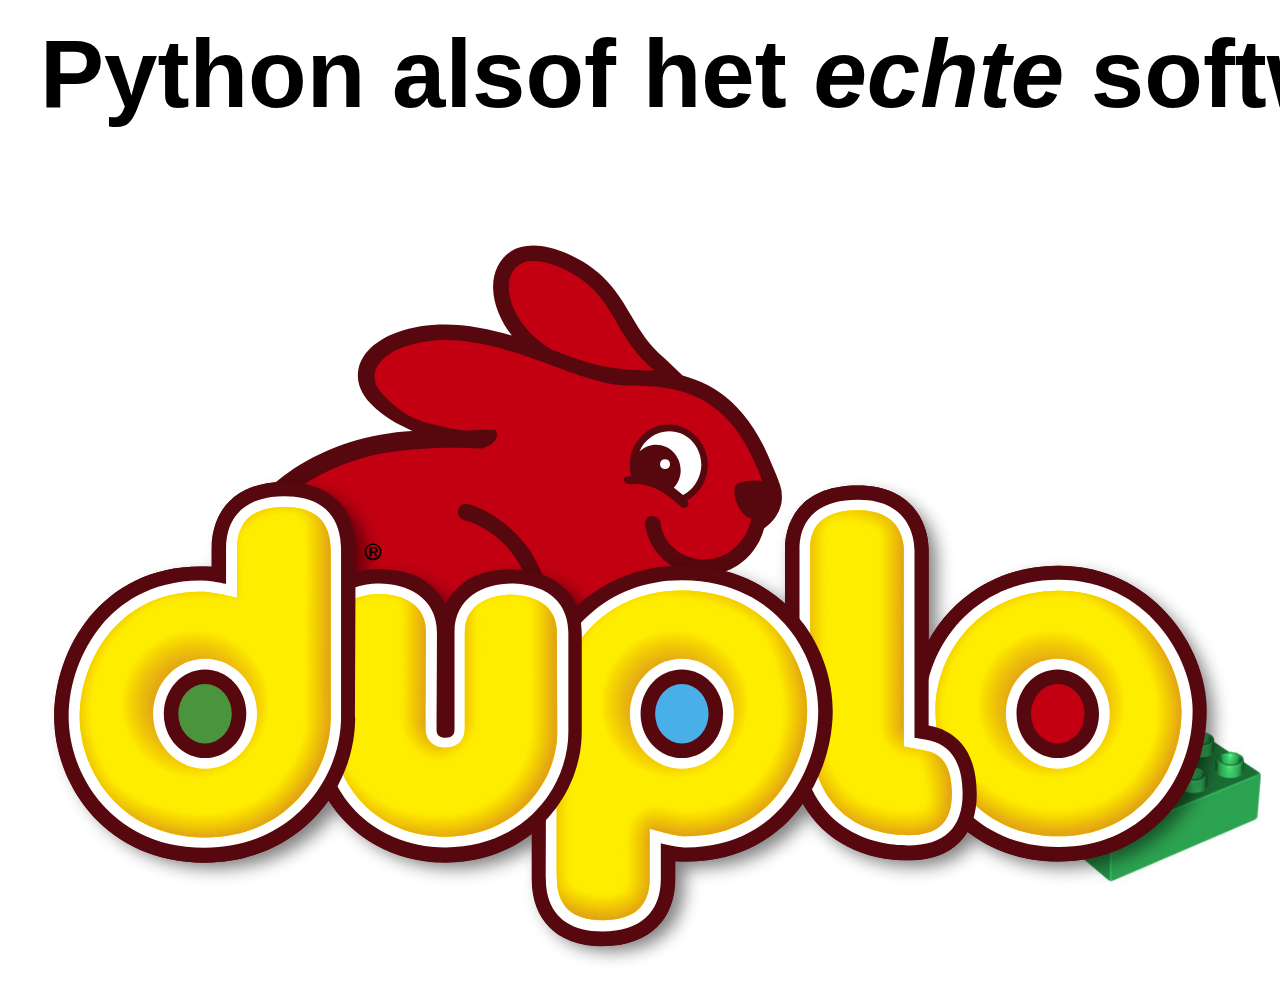
<file: index.html>
<!DOCTYPE html>
<html>
<head>
    <meta charset="UTF-8" />
    <title> PyCon.here / DUPLO™ Bootcamp </title>
    <link href="assets/default.css" rel="stylesheet" type="text/css" />
    <link href="assets/pygments.css" rel="stylesheet" type="text/css" />
</head>
<body>

<div id="impress" data-transition-duration="150">
    
        <div class="slide step">
            <h1>Python alsof het <em>echte</em> software is</h1>
<p><img alt="DUPLO" src="assets/duplo.svg" /></p>

            <div class="slide-num">
                1 / 53
            </div>
        </div>
    
        <div class="slide step">
            <h2>Hoezo?!</h2>
<ul>
<li>FBDA's weapon of choice</li>
<li>zowel losse scripts  als 'libs'</li>
<li>herbruikbaarheid non-triviaal</li>
<li>geringe ervaring met tooling</li>
<li>impulsgroep DUPLO™</li>
</ul>

            <div class="slide-num">
                2 / 53
            </div>
        </div>
    
        <div class="slide step">
            <h2>Invulling</h2>
<ul>
<li>typisch los script (doet het!): <code>wordcount.py</code></li>
<li>nou nog herbruikbaar…</li>
<li>spelen met veelgebruikte tooling<ul>
<li><code>pytest</code>, <code>setuptools</code>, <code>sphinx</code>, <code>tox</code>, <code>wheel</code>, …</li>
<li>PyCharm</li>
</ul>
</li>
<li>disclaimer: dit is een dive, geen <em>deep</em> dive</li>
</ul>

            <div class="slide-num">
                3 / 53
            </div>
        </div>
    
        <div class="slide step">
            <h2>Not Invented Here™</h2>
<ul>
<li>github's trending python projects als inspiratie (<code>keras</code>, <code>requests</code>, …)</li>
<li>project-layout (<code>test_dingen.py</code> of <code>tests/test_iets.py</code>, …)</li>
<li>gebruikte tools (<code>pytest</code> of <code>unittest2</code>, …)</li>
<li>verder: "populaire conventie"</li>
</ul>

            <div class="slide-num">
                4 / 53
            </div>
        </div>
    
        <div class="slide step">
            <h2>What TODO</h2>
<ul>
<li><code>virtualenv</code></li>
<li>unittests met <code>pytest</code></li>
<li>packaging met <code>setuptools</code> en <code>wheel</code></li>
<li>documentatie met <code>sphinx</code></li>
<li>automatisering met <code>tox</code></li>
<li>eventueel<ul>
<li>'lint' met <code>flake8</code></li>
<li>test/code coverage met <code>coverage</code></li>
</ul>
</li>
</ul>

            <div class="slide-num">
                5 / 53
            </div>
        </div>
    
        <div class="slide step">
            <h2>Requirements</h2>
<ul>
<li><code>git --version</code></li>
<li><code>python3 --version</code></li>
<li><code>pip --version</code> (verwijst naar welke versie van Python?)<ul>
<li>eventueel <code>pip3</code></li>
</ul>
</li>
<li><code>pip show pip</code></li>
<li>PyCharm (community of professional)</li>
</ul>

            <div class="slide-num">
                6 / 53
            </div>
        </div>
    
        <div class="slide step">
            <h2>Woordjes tellen</h2>
<ul>
<li>live meeklikken (of kopie-pasta): <code>https://akaidiot.github.com/word-count/</code></li>
</ul>
<div class="codehilite"><pre><span></span>$ git clone https://github.com/akaIDIOT/word-count.git
$ python3 wordcount.py map/met/tekst
[(&#39;de&#39;, 123), (&#39;het&#39;, 45), (&#39;een&#39;, 6)]
</pre></div>

            <div class="slide-num">
                7 / 53
            </div>
        </div>
    
        <div class="slide step">
            <h2>Wat is deze?!</h2>
<p><em>Wat schort er aan de code?</em></p>
<ul>
<li>herbruikbaarheid</li>
<li>gebruik van resources</li>
<li>not invented here™</li>
<li>…</li>
</ul>

            <div class="slide-num">
                8 / 53
            </div>
        </div>
    
        <div class="slide step">
            <h2>Wat is deze <code>run</code>?!</h2>
<p><em>draait alle code bij <code>import</code>…</em></p>
<div class="codehilite"><pre><span></span><span class="k">if</span> <span class="vm">__name__</span> <span class="o">==</span> <span class="s1">&#39;__main__&#39;</span><span class="p">:</span>
    <span class="kn">import</span> <span class="nn">sys</span>
    <span class="n">run</span><span class="p">(</span><span class="n">sys</span><span class="o">.</span><span class="n">argv</span><span class="p">[</span><span class="mi">1</span><span class="p">:])</span>
</pre></div>

            <div class="slide-num">
                9 / 53
            </div>
        </div>
    
        <div class="slide step">
            <h2>Wat is deze <code>read</code>?!</h2>
<p><em>file descriptors moeten eigenlijk weer dicht na gebruik…</em></p>
<div class="codehilite"><pre><span></span><span class="k">with</span> <span class="nb">open</span><span class="p">(</span><span class="n">fname</span><span class="p">)</span> <span class="k">as</span> <span class="n">fobj</span><span class="p">:</span>
    <span class="n">source</span> <span class="o">+=</span> <span class="n">fobj</span><span class="o">.</span><span class="n">read</span><span class="p">()</span>
</pre></div>

            <div class="slide-num">
                10 / 53
            </div>
        </div>
    
        <div class="slide step">
            <h2>Wat is deze <code>counts</code>?!</h2>
<p><em>Python's standard lib is 'batteries included'…</em></p>
<div class="codehilite"><pre><span></span><span class="kn">from</span> <span class="nn">collections</span> <span class="kn">import</span> <span class="n">Counter</span>


<span class="n">counts</span> <span class="o">=</span> <span class="n">Counter</span><span class="p">()</span>
<span class="n">counts</span><span class="o">.</span><span class="n">update</span><span class="p">(</span><span class="n">words</span><span class="p">)</span>
</pre></div>

            <div class="slide-num">
                11 / 53
            </div>
        </div>
    
        <div class="slide step">
            <h2>Wat is deze <code>+=</code>?!</h2>
<p><em>leest alle data in één keer in geheugen, gewoon direct gebruiken…</em></p>
<div class="codehilite"><pre><span></span><span class="k">with</span> <span class="nb">open</span><span class="p">(</span><span class="n">fname</span><span class="p">)</span> <span class="k">as</span> <span class="n">fobj</span><span class="p">:</span>
    <span class="n">words</span> <span class="o">=</span> <span class="n">fobj</span><span class="o">.</span><span class="n">read</span><span class="p">()</span><span class="o">.</span><span class="n">split</span><span class="p">()</span>
    <span class="n">counts</span><span class="o">.</span><span class="n">update</span><span class="p">(</span><span class="n">words</span><span class="p">)</span>
</pre></div>

            <div class="slide-num">
                12 / 53
            </div>
        </div>
    
        <div class="slide step">
            <h2>Wat is deze?!</h2>
<p><img alt="thumbs up" src="assets/thumbs-up.svg" /></p>

            <div class="slide-num">
                13 / 53
            </div>
        </div>
    
        <div class="slide step">
            <h2>Virtual reality</h2>
<p>Alle DUPLO-blokken netjes in de doos:</p>
<div class="codehilite"><pre><span></span>$ pip install virtualenv
$ virtualenv --python python3 pad/naar/env
$ source pad/naar/env/activate   # *nix
$ pad\naar\env\Scripts\activate  # windows
</pre></div>

            <div class="slide-num">
                14 / 53
            </div>
        </div>
    
        <div class="slide step">
            <h2>Virtual reality: PyCharm</h2>
<p><img alt="interpreter in PyCharm" src="assets/project-interpreter.png" /></p>

            <div class="slide-num">
                15 / 53
            </div>
        </div>
    
        <div class="slide step">
            <h2>Virtual reality</h2>
<p><img alt="thumbs up" src="assets/thumbs-up.svg" /></p>

            <div class="slide-num">
                16 / 53
            </div>
        </div>
    
        <div class="slide step">
            <h2>Unit tests</h2>
<ul>
<li>een 'unit' is klein</li>
<li><code>wordcount.py</code> is niet handig testbaar ☹ (één unit)</li>
<li>eerst fixen of eerst tests maken?<ul>
<li>pragmatisme of test driven development</li>
</ul>
</li>
</ul>
<p><em>populaire conventie: test-code in <code>…/tests/</code></em></p>

            <div class="slide-num">
                17 / 53
            </div>
        </div>
    
        <div class="slide step">
            <h2>Unit tests: pytest</h2>
<div class="codehilite"><pre><span></span>$ pip install pytest
</pre></div>


<p><code>…/tests/test_wordcount.py</code>:</p>
<div class="codehilite"><pre><span></span><span class="kn">from</span> <span class="nn">wordcount</span> <span class="kn">import</span> <span class="n">tokenize</span>


<span class="k">def</span> <span class="nf">test_tokenize</span><span class="p">():</span>
    <span class="n">text</span> <span class="o">=</span> <span class="s1">&#39;De kat krabt de krullen van de trap.&#39;</span>
    <span class="n">words</span> <span class="o">=</span> <span class="n">tokenize</span><span class="p">(</span><span class="n">text</span><span class="p">)</span>

    <span class="k">assert</span> <span class="s1">&#39;krullen&#39;</span> <span class="ow">in</span> <span class="n">words</span>
    <span class="k">assert</span> <span class="s1">&#39;trap&#39;</span> <span class="ow">in</span> <span class="n">words</span>
</pre></div>

            <div class="slide-num">
                18 / 53
            </div>
        </div>
    
        <div class="slide step">
            <h2>Unit tests: PyCharm</h2>
<p><img alt="pytest in PyCharm" src="assets/test-runner.png" /></p>
<p>Rechts-klik op <code>tests</code>, ▶ Run 'py.test in tests'</p>

            <div class="slide-num">
                19 / 53
            </div>
        </div>
    
        <div class="slide step">
            <h2>Bonus tests</h2>
<p><code>pytest</code> heeft handige helpers, <code>pyhamcrest</code><sup id="fnref:1"><a class="footnote-ref" href="#fn:1" rel="footnote">1</a></sup> maakt één en ander leesbaarder:</p>
<div class="codehilite"><pre><span></span><span class="nd">@pytest.mark.parametrize</span><span class="p">(</span><span class="s1">&#39;text, words&#39;</span><span class="p">,</span> <span class="p">[</span>
    <span class="p">(</span><span class="s1">&#39;test&#39;</span><span class="p">,</span> <span class="p">[</span><span class="s1">&#39;test&#39;</span><span class="p">]),</span>
    <span class="p">(</span><span class="s1">&#39;testing</span><span class="se">\n</span><span class="s1">123&#39;</span><span class="p">,</span> <span class="p">[</span><span class="s1">&#39;testing&#39;</span><span class="p">,</span> <span class="s1">&#39;123&#39;</span><span class="p">]),</span>
<span class="p">])</span>
<span class="k">def</span> <span class="nf">test_tokenize_fancier</span><span class="p">(</span><span class="n">text</span><span class="p">,</span> <span class="n">words</span><span class="p">):</span>
    <span class="n">assert_that</span><span class="p">(</span><span class="n">tokenize</span><span class="p">(</span><span class="n">text</span><span class="p">),</span>
                <span class="n">contains_inanyorder</span><span class="p">(</span><span class="o">*</span><span class="n">words</span><span class="p">))</span>
</pre></div>


<p><code>mock</code> / <code>unittest.mock</code> kan dingen die in de weg zitten (HTTP-requests, database-cursors, …) 'mocken'</p>
<div class="footnote">
<hr />
<ol>
<li id="fn:1">
<p>importeer uit module <code>hamcrest</code>&#160;<a class="footnote-backref" href="#fnref:1" rev="footnote" title="Jump back to footnote 1 in the text">&#8617;</a></p>
</li>
</ol>
</div>

            <div class="slide-num">
                20 / 53
            </div>
        </div>
    
        <div class="slide step">
            <h2>Unit tests</h2>
<p><img alt="thumbs up" src="assets/thumbs-up.svg" /></p>

            <div class="slide-num">
                21 / 53
            </div>
        </div>
    
        <div class="slide step">
            <h2>Packaging</h2>
<ul>
<li>pakketje wat Python 'snapt'</li>
<li>Python packages, modules <em>en dependencies</em></li>
</ul>
<p><em>(niet alleen) populaire conventie: <code>…/setup.py</code></em></p>

            <div class="slide-num">
                22 / 53
            </div>
        </div>
    
        <div class="slide step">
            <h2>Packaging: <code>setup.py</code></h2>
<div class="codehilite"><pre><span></span><span class="kn">from</span> <span class="nn">setuptools</span> <span class="kn">import</span> <span class="n">setup</span>


<span class="n">setup</span><span class="p">(</span>
    <span class="n">name</span><span class="o">=</span><span class="s1">&#39;wordcount&#39;</span><span class="p">,</span>
    <span class="n">version</span><span class="o">=</span><span class="s1">&#39;0.0&#39;</span><span class="p">,</span>             <span class="c1"># see PEP-440</span>
    <span class="n">description</span><span class="o">=</span><span class="s1">&#39;Count words, duh&#39;</span><span class="p">,</span>
    <span class="n">author</span><span class="o">=</span><span class="s1">&#39;Henk de Vries&#39;</span><span class="p">,</span>
    <span class="n">author_email</span><span class="o">=</span><span class="s1">&#39;henk.de.vries@nfi.minvenj.nl&#39;</span><span class="p">,</span>
    <span class="n">py_modules</span><span class="o">=</span><span class="p">[</span><span class="s1">&#39;wordcount&#39;</span><span class="p">],</span>  <span class="c1"># single module</span>
    <span class="n">install_requires</span><span class="o">=</span><span class="p">[],</span>       <span class="c1"># no dependencies</span>
<span class="p">)</span>
</pre></div>

            <div class="slide-num">
                23 / 53
            </div>
        </div>
    
        <div class="slide step">
            <h2>Packaging: <code>wordcount.tar.gz</code></h2>
<div class="codehilite"><pre><span></span>$ python setup.py bdist
$ ls dist/
wordcount-0.0.linux-x86_64.tar.gz
</pre></div>


<p>euh… <code>x86_64</code>? <code>.tar.gz</code>? ☹</p>

            <div class="slide-num">
                24 / 53
            </div>
        </div>
    
        <div class="slide step">
            <h2>Packaging: <code>wordcount.whl</code></h2>
<div class="codehilite"><pre><span></span>$ pip install wheel
$ python setup.py bdist_wheel
$ ls dist/
wordcount-0.0-py3-none-any.whl
</pre></div>


<p>oeh, <code>py3-none-any</code>, <code>.whl</code> ☺</p>

            <div class="slide-num">
                25 / 53
            </div>
        </div>
    
        <div class="slide step">
            <h2>Packaging: <code>pip install wordcount</code></h2>
<ul>
<li>afdeling heeft een PyPI-server (😘 FIG)</li>
<li>iedereen heeft leesrechten</li>
<li>schrijfrechten op aanvraag</li>
<li>configuratie op confluence</li>
</ul>
<div class="codehilite"><pre><span></span>$ twine upload --repository dbs dist/*.whl
</pre></div>

            <div class="slide-num">
                26 / 53
            </div>
        </div>
    
        <div class="slide step">
            <h2>Packaging</h2>
<p><img alt="thumbs up" src="assets/thumbs-up.svg" /></p>

            <div class="slide-num">
                27 / 53
            </div>
        </div>
    
        <div class="slide step">
            <h2>Requirements</h2>
<ul>
<li><code>requirements.txt</code> bekend</li>
<li><code>pip freeze</code>?</li>
<li>waar depend je nou echt op?<ul>
<li><code>requests==1.2.3</code> of <code>requests</code></li>
<li><code>neo4j==3.2.1rc4</code> of <code>neo4j&gt;=3</code></li>
</ul>
</li>
</ul>

            <div class="slide-num">
                28 / 53
            </div>
        </div>
    
        <div class="slide step">
            <h2>Requirements: <code>setup.py</code></h2>
<p>definieer je <em>echte dependencies</em> in <code>setup.py</code>:</p>
<div class="codehilite"><pre><span></span><span class="kn">from</span> <span class="nn">setuptools</span> <span class="kn">import</span> <span class="n">setup</span>


<span class="n">setup</span><span class="p">(</span>
    <span class="o">...</span><span class="p">,</span>
    <span class="n">install_requires</span><span class="o">=</span><span class="p">[</span>
        <span class="s1">&#39;requests&#39;</span><span class="p">,</span>
    <span class="p">]</span>
<span class="p">)</span>
</pre></div>

            <div class="slide-num">
                29 / 53
            </div>
        </div>
    
        <div class="slide step">
            <h2>Requirements: <code>requirements.txt</code></h2>
<p>laat een tool vervolgens je <em>development dependencies</em> bepalen:</p>
<div class="codehilite"><pre><span></span>$ pip install pip-tools
$ pip-compile --output-file requirements.txt setup.py
</pre></div>


<div class="codehilite"><pre><span></span>certifi==2017.7.27.1      # via requests
chardet==3.0.4            # via requests
idna==2.6                 # via requests
requests==2.18.4
urllib3==1.22             # via requests
</pre></div>

            <div class="slide-num">
                30 / 53
            </div>
        </div>
    
        <div class="slide step">
            <h2>Requirements</h2>
<p><img alt="thumbs up" src="assets/thumbs-up.svg" /></p>

            <div class="slide-num">
                31 / 53
            </div>
        </div>
    
        <div class="slide step">
            <h2>Documentatie: Sphinx</h2>
<ul>
<li>krachtige tool, maar veel TLC nodig…</li>
<li>geconfigureerd in Python</li>
<li>genereert documentatie vanaf <code>index.rst</code></li>
<li>reStructuredText (☹)</li>
<li>importeert code, rendert docstrings zoals bijv. <em>readthedocs.org</em></li>
</ul>

            <div class="slide-num">
                32 / 53
            </div>
        </div>
    
        <div class="slide step">
            <h2>Documentatie: Sphinx</h2>
<div class="codehilite"><pre><span></span>$ pip install sphinx
$ cd …/word-count
$ sphinx-quickstart
&gt; Root path for the documentation [.]: docs
…
&gt; autodoc: automatically insert docstrings from modules (y/n) [n]: y
…
&gt; Create Makefile? (y/n) [y]: n
&gt; Create Windows command file? (y/n) [y]: n
</pre></div>


<p><em>populaire conventie: doc root in <code>…/docs/</code></em></p>

            <div class="slide-num">
                33 / 53
            </div>
        </div>
    
        <div class="slide step">
            <h2>Documentatie: <code>conf.py</code></h2>
<p>vies, maar hier nodig (staat er al bijna)…</p>
<div class="codehilite"><pre><span></span><span class="kn">import</span> <span class="nn">os</span>
<span class="kn">import</span> <span class="nn">sys</span>
<span class="n">sys</span><span class="o">.</span><span class="n">path</span><span class="o">.</span><span class="n">insert</span><span class="p">(</span><span class="mi">0</span><span class="p">,</span> <span class="n">os</span><span class="o">.</span><span class="n">path</span><span class="o">.</span><span class="n">abspath</span><span class="p">(</span><span class="s1">&#39;..&#39;</span><span class="p">))</span>
</pre></div>

            <div class="slide-num">
                34 / 53
            </div>
        </div>
    
        <div class="slide step">
            <h2>Documentatie: <code>index.rst</code></h2>
<div class="codehilite"><pre><span></span><span class="p">..</span> <span class="ow">toctree</span><span class="p">::</span>
   <span class="nc">:maxdepth:</span> <span class="nf">2</span>
   <span class="nc">:caption:</span> <span class="nf">Contents:</span>

   api
</pre></div>

            <div class="slide-num">
                35 / 53
            </div>
        </div>
    
        <div class="slide step">
            <h2>Documentatie: <code>api.rst</code></h2>
<div class="codehilite"><pre><span></span><span class="gh">API Docs</span>
<span class="gh">========</span>

<span class="p">..</span> <span class="ow">automodule</span><span class="p">::</span> wordcount
   <span class="nc">:members:</span>
   <span class="nc">:undoc-members:</span>
</pre></div>


<p>Niet per se fijn, eventueel in <code>conf.py</code>:</p>
<div class="codehilite"><pre><span></span><span class="n">autodoc_default_flags</span> <span class="o">=</span> <span class="p">[</span><span class="s1">&#39;members&#39;</span><span class="p">,</span> <span class="s1">&#39;undoc-members&#39;</span><span class="p">]</span>
</pre></div>


<p>Zie <a href="http://www.sphinx-doc.org/en/stable/ext/autodoc.html">Sphinx' <code>autodoc</code> doc</a> voor meer</p>

            <div class="slide-num">
                36 / 53
            </div>
        </div>
    
        <div class="slide step">
            <h2>Documentatie: PyCharm</h2>
<p><img alt="Spinx in PyCharm" src="assets/new-docs-runner.png" /></p>

            <div class="slide-num">
                37 / 53
            </div>
        </div>
    
        <div class="slide step">
            <h2>Documentatie: PyCharm</h2>
<p><img alt="Spinx in PyCharm" src="assets/docs-runner.png" /></p>

            <div class="slide-num">
                38 / 53
            </div>
        </div>
    
        <div class="slide step">
            <h2>Documentatie</h2>
<p><img alt="thumbs up" src="assets/thumbs-up.svg" /></p>

            <div class="slide-num">
                39 / 53
            </div>
        </div>
    
        <div class="slide step">
            <h2>Automatisering: tox</h2>
<ul>
<li>soort van <code>Makefile</code></li>
<li>één of meerdere 'testenvs'</li>
<li>maakt zelf virtual envs</li>
<li>daarna soort van shell script</li>
<li>vooral handig voor build servers, herhaalbaarheid buiten je eigen bubbel</li>
</ul>
<p><em>populaire conventie: <code>…/tox.ini</code></em></p>

            <div class="slide-num">
                40 / 53
            </div>
        </div>
    
        <div class="slide step">
            <h2>Automatisering: <code>tox.ini</code></h2>
<p>normaliter <em>buiten</em> de virtualenv voor je project:</p>
<div class="codehilite"><pre><span></span>$ pip install tox
</pre></div>


<div class="codehilite"><pre><span></span><span class="k">[testenv]</span>
<span class="na">commands</span> <span class="o">=</span><span class="s"></span>
<span class="s">    …</span>
<span class="na">deps</span> <span class="o">=</span><span class="s"></span>
<span class="s">    …</span>
</pre></div>


<div class="codehilite"><pre><span></span>$ tox
…
</pre></div>

            <div class="slide-num">
                41 / 53
            </div>
        </div>
    
        <div class="slide step">
            <h2>Automatisering: tests en docs</h2>
<div class="codehilite"><pre><span></span><span class="c1"># &#39;default&#39; testenv</span>
<span class="k">[testenv]</span>
<span class="na">commands</span> <span class="o">=</span><span class="s"></span>
<span class="s">    py.test --strict tests/</span>
<span class="na">deps</span> <span class="o">=</span><span class="s"></span>
<span class="s">    pytest</span>

<span class="c1"># non-default testenv named &quot;docs&quot;</span>
<span class="k">[testenv:docs]</span>
<span class="na">commands</span> <span class="o">=</span><span class="s"></span>
<span class="s">    sphinx-build -b html docs/ dist/docs/</span>
<span class="na">deps</span> <span class="o">=</span><span class="s"></span>
<span class="s">    sphinx</span>
</pre></div>

            <div class="slide-num">
                42 / 53
            </div>
        </div>
    
        <div class="slide step">
            <h2>Automatisering: Python versies</h2>
<div class="codehilite"><pre><span></span><span class="c1"># global config</span>
<span class="k">[tox]</span>
<span class="na">envlist</span> <span class="o">=</span> <span class="s">py33, py34, py35, py36</span>
<span class="na">skip_missing_interpreters</span> <span class="o">=</span> <span class="s">True</span>
</pre></div>


<div class="codehilite"><pre><span></span>$ tox
…  # (times 4)
</pre></div>


<p>kan veel meer, zie vooral <a href="https://tox.readthedocs.io">tox.readthedocs.io</a></p>

            <div class="slide-num">
                43 / 53
            </div>
        </div>
    
        <div class="slide step">
            <h2>Automatisering</h2>
<p><img alt="thumbs up" src="assets/thumbs-up.svg" /></p>

            <div class="slide-num">
                44 / 53
            </div>
        </div>
    
        <div class="slide step">
            <h2>Style-checking</h2>
<ul>
<li>programma's die zeuren dat je code lelijk™ is (bijv. PyCharm ☺)</li>
<li>voor Python vrij goed gedefinieerd: PEP-8</li>
<li>uniform met andere projecten; 'pythonic'</li>
<li><em>populaire conventie: <code>flake8</code></em><ul>
<li>kent PEP-8 vrij goed</li>
<li>zeurt per regel</li>
<li>kan regels overslaan</li>
</ul>
</li>
</ul>

            <div class="slide-num">
                45 / 53
            </div>
        </div>
    
        <div class="slide step">
            <h2>Style checking: automatisering</h2>
<div class="codehilite"><pre><span></span><span class="k">[testenv]</span>
<span class="c1"># any failing command stops and fails env</span>
<span class="na">commands</span> <span class="o">=</span><span class="s"></span>
<span class="s">    flake8 wordcount.py</span>
<span class="s">    py.test --strict tests/</span>
<span class="c1"># flake8 does plugins, like pep8-naming</span>
<span class="na">deps</span> <span class="o">=</span><span class="s"></span>
<span class="s">    flake8</span>
<span class="s">    flake8-comprehensions</span>
<span class="s">    pep8-naming</span>
<span class="s">    pytest</span>
</pre></div>

            <div class="slide-num">
                46 / 53
            </div>
        </div>
    
        <div class="slide step">
            <h2>Style checking</h2>
<p><img alt="thumbs up" src="assets/thumbs-up.svg" /></p>

            <div class="slide-num">
                47 / 53
            </div>
        </div>
    
        <div class="slide step">
            <h2>Code coverage</h2>
<ul>
<li>bijhouden welke code wel en niet geraakt is door een test</li>
<li>geen doel, maar fijn middel om te zien of je test doet wat je bedoelde</li>
<li><em>populaire conventie: <code>coverage</code></em></li>
</ul>

            <div class="slide-num">
                48 / 53
            </div>
        </div>
    
        <div class="slide step">
            <h2>Code coverage: automatisering</h2>
<div class="codehilite"><pre><span></span><span class="k">[testenv]</span>
<span class="c1"># let coverage run py.test, generate HTML-report in dist</span>
<span class="na">commands</span> <span class="o">=</span><span class="s"></span>
<span class="s">    coverage run --branch --source hansken --module py.test --strict tests/</span>
<span class="s">    coverage html --dir dist/coverage/</span>
<span class="na">deps</span> <span class="o">=</span><span class="s"></span>
<span class="s">    coverage</span>
<span class="s">    pytest</span>
</pre></div>

            <div class="slide-num">
                49 / 53
            </div>
        </div>
    
        <div class="slide step">
            <h2>Code coverage: resultaat</h2>
<p><img alt="coverage in PyCharm" src="assets/coverage-html.png" /></p>

            <div class="slide-num">
                50 / 53
            </div>
        </div>
    
        <div class="slide step">
            <h2>Code coverage: PyCharm (Professional)</h2>
<p>PyCharm heeft ook <code>coverage</code> nodig:</p>
<div class="codehilite"><pre><span></span>$ pip install coverage
</pre></div>


<p><img alt="coverage in PyCharm" src="assets/run-coverage.png" /></p>
<p><img alt="coverage in PyCharm" src="assets/coverage-pycharm.png" /></p>

            <div class="slide-num">
                51 / 53
            </div>
        </div>
    
        <div class="slide step">
            <h2>Code coverage</h2>
<p><img alt="thumbs up" src="assets/thumbs-up.svg" /></p>

            <div class="slide-num">
                52 / 53
            </div>
        </div>
    
        <div class="slide step">
            <h2>DUPLO</h2>
<p><img alt="thumbs up" src="assets/thumbs-up.svg" /></p>

            <div class="slide-num">
                53 / 53
            </div>
        </div>
    
</div>

<script src="assets/impress.js"></script>
<script>
    impress().init();
</script>

</body>

</html>
</file>
<file: assets/default.css>
body {
    background: url('brick.svg') bottom right no-repeat fixed;
}

h1, h2 {
    display: inline-block;
    margin: .2em 0 .4em 0;
    white-space: nowrap;
    background-color: rgba(255, 255, 255, 0.5);
}

ul {
    margin-top: .2em;
}

#impress .slide {
    width: 1200px;
    height: 900px;
    padding: 50px;

    font-family: Lato, Verdana, sans-serif;
    font-size: 300%;

    transition: opacity .1s
}

#impress .slide:not(.present) {
    opacity: 0;
}

#impress .slide:not(.present) a {
    display: none;
}

#impress .slide .slide-num {
    display: none;
    position: fixed;
    right: 0;
    bottom: 0;
    opacity: 0.5;
}

#impress .slide .codehilite {
    margin-bottom: 1em;
    padding: 0 .4em;
    border-top: .1em #666 solid;
    border-bottom: .1em #666 solid;
    background: #ddd;
}

#impress .slide p img {
    display: block;
    max-width: 100%;
    max-height: 800px;
    margin: auto;
}

#impress .slide .footnote-ref, #impress .slide .footnote-backref {
    font-size: 75%;
    color: inherit;
    text-decoration: inherit;
}

#impress .slide .footnote {
    font-size: 50%;
    color: #666;
}
</file>
<file: assets/pygments.css>
.hll { background-color: #ffffcc }
.c { color: #999988; font-style: italic } /* Comment */
.err { color: #a61717; background-color: #e3d2d2 } /* Error */
.k { color: #000000; font-weight: bold } /* Keyword */
.o { color: #000000; font-weight: bold } /* Operator */
.cm { color: #999988; font-style: italic } /* Comment.Multiline */
.cp { color: #999999; font-weight: bold; font-style: italic } /* Comment.Preproc */
.c1 { color: #999988; font-style: italic } /* Comment.Single */
.cs { color: #999999; font-weight: bold; font-style: italic } /* Comment.Special */
.gd { color: #000000; background-color: #ffdddd } /* Generic.Deleted */
.ge { color: #000000; font-style: italic } /* Generic.Emph */
.gr { color: #aa0000 } /* Generic.Error */
.gh { color: #999999 } /* Generic.Heading */
.gi { color: #000000; background-color: #ddffdd } /* Generic.Inserted */
.go { color: #888888 } /* Generic.Output */
.gp { color: #555555 } /* Generic.Prompt */
.gs { font-weight: bold } /* Generic.Strong */
.gu { color: #aaaaaa } /* Generic.Subheading */
.gt { color: #aa0000 } /* Generic.Traceback */
.kc { color: #000000; font-weight: bold } /* Keyword.Constant */
.kd { color: #000000; font-weight: bold } /* Keyword.Declaration */
.kn { color: #000000; font-weight: bold } /* Keyword.Namespace */
.kp { color: #000000; font-weight: bold } /* Keyword.Pseudo */
.kr { color: #000000; font-weight: bold } /* Keyword.Reserved */
.kt { color: #445588; font-weight: bold } /* Keyword.Type */
.m { color: #009999 } /* Literal.Number */
.s { color: #d01040 } /* Literal.String */
.na { color: #008080 } /* Name.Attribute */
.nb { color: #0086B3 } /* Name.Builtin */
.nc { color: #445588; font-weight: bold } /* Name.Class */
.no { color: #008080 } /* Name.Constant */
.nd { color: #3c5d5d; font-weight: bold } /* Name.Decorator */
.ni { color: #800080 } /* Name.Entity */
.ne { color: #990000; font-weight: bold } /* Name.Exception */
.nf { color: #990000; font-weight: bold } /* Name.Function */
.nl { color: #990000; font-weight: bold } /* Name.Label */
.nn { color: #555555 } /* Name.Namespace */
.nt { color: #000080 } /* Name.Tag */
.nv { color: #008080 } /* Name.Variable */
.ow { color: #000000; font-weight: bold } /* Operator.Word */
.w { color: #bbbbbb } /* Text.Whitespace */
.mf { color: #009999 } /* Literal.Number.Float */
.mh { color: #009999 } /* Literal.Number.Hex */
.mi { color: #009999 } /* Literal.Number.Integer */
.mo { color: #009999 } /* Literal.Number.Oct */
.sb { color: #d01040 } /* Literal.String.Backtick */
.sc { color: #d01040 } /* Literal.String.Char */
.sd { color: #d01040 } /* Literal.String.Doc */
.s2 { color: #d01040 } /* Literal.String.Double */
.se { color: #d01040 } /* Literal.String.Escape */
.sh { color: #d01040 } /* Literal.String.Heredoc */
.si { color: #d01040 } /* Literal.String.Interpol */
.sx { color: #d01040 } /* Literal.String.Other */
.sr { color: #009926 } /* Literal.String.Regex */
.s1 { color: #d01040 } /* Literal.String.Single */
.ss { color: #990073 } /* Literal.String.Symbol */
.bp { color: #999999 } /* Name.Builtin.Pseudo */
.vc { color: #008080 } /* Name.Variable.Class */
.vg { color: #008080 } /* Name.Variable.Global */
.vi { color: #008080 } /* Name.Variable.Instance */
.il { color: #009999 } /* Literal.Number.Integer.Long */
</file>
